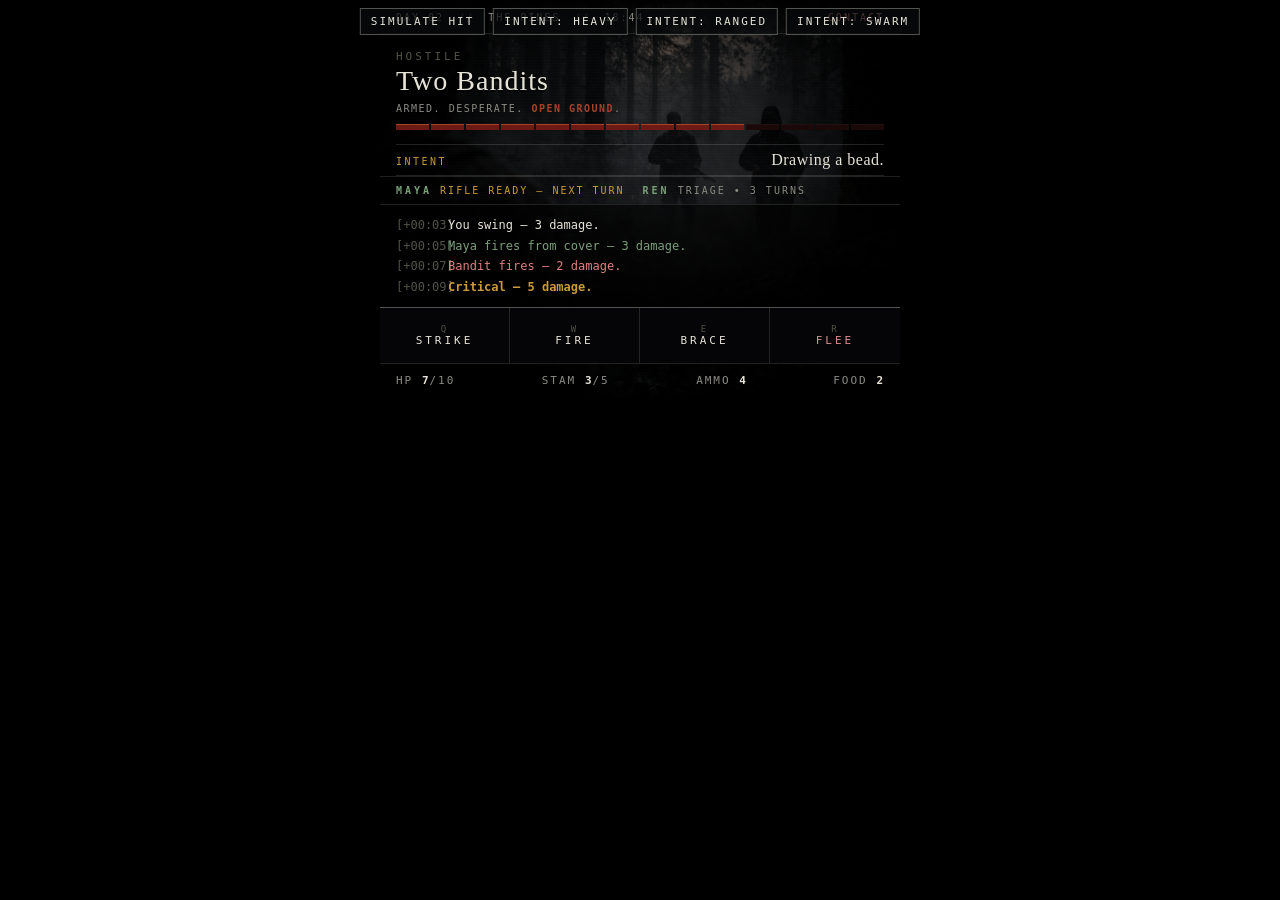
<file: zombie-rpg/combat-preview.html>
<!DOCTYPE html>
<html lang="en">
<head>
  <meta charset="UTF-8" />
  <meta name="viewport" content="width=device-width, initial-scale=1.0, maximum-scale=1.0" />
  <title>Dead Light — Combat Preview</title>
  <style>
    /* ---------- aesthetic target ----------
       - Not a video-game UI. A field-radio / tactical survival HUD.
       - Black room, lantern lighting. Palette stays in bone / rust / ash.
       - ALL CAPS, ui-monospace labels. Thin single rules. Hard corners.
       - No emoji icons, no pulsing chips, no rounded pills.
       - Scene art stays as the backdrop, darkened, with grain and vignette.
       - Damage surfaces diegetically: a red slab number that floats up and
         dies, a short screen-shake, a blood smear on the enemy portrait.
    */
    :root {
      --ink: #e6e3d8;       /* bone */
      --ink-dim: #8b8a82;   /* ash */
      --ink-mute: #525249;
      --rust: #a8412a;      /* old blood */
      --rust-2: #6b1b13;
      --warn: #c99b3a;      /* sodium lamp */
      --calm: #7aa07a;      /* field green */
      --bg: #07070a;
      --panel: rgba(8, 10, 12, 0.72);
      --rule: rgba(230, 227, 216, 0.14);
      --rule-strong: rgba(230, 227, 216, 0.35);
    }
    * { box-sizing: border-box; }
    html, body {
      margin: 0; padding: 0; height: 100%;
      background: #000; color: var(--ink); overflow: hidden;
      font-family: ui-monospace, "SF Mono", "Menlo", "Consolas", monospace;
      -webkit-font-smoothing: antialiased;
    }
    #phone {
      position: fixed; inset: 0;
      max-width: 520px; margin: 0 auto;
      background: var(--bg);
      display: flex; flex-direction: column;
      overflow: hidden;
      position: relative;
    }

    /* --- scene backdrop: darkened JPEG with grain + vignette --- */
    .backdrop {
      position: absolute; inset: 0;
      background: url("images/ambush.jpg") center/cover no-repeat;
      filter: grayscale(0.35) contrast(1.05) brightness(0.55);
    }
    .backdrop::after {
      content: "";
      position: absolute; inset: 0;
      background:
        radial-gradient(ellipse at 50% 40%, transparent 0%, rgba(0,0,0,0.85) 85%),
        repeating-linear-gradient(0deg,
          rgba(255,255,255,0.025) 0 1px,
          transparent 1px 3px);
      pointer-events: none;
    }
    .grain {
      position: absolute; inset: 0; pointer-events: none;
      opacity: 0.35; mix-blend-mode: overlay;
      background-image:
        radial-gradient(rgba(255,255,255,0.08) 1px, transparent 1px);
      background-size: 3px 3px;
      animation: grainShift 0.22s steps(2) infinite;
    }
    @keyframes grainShift {
      0%   { transform: translate(0,0); }
      50%  { transform: translate(-1px,1px); }
      100% { transform: translate(1px,-1px); }
    }

    /* --- header strip: mission context --- */
    .hud-top {
      position: relative; z-index: 2;
      padding: 12px 16px 10px;
      display: flex; justify-content: space-between; align-items: center;
      gap: 12px;
      border-bottom: 1px solid var(--rule);
      background: linear-gradient(180deg, rgba(0,0,0,0.85), transparent);
    }
    .slug {
      font-size: 10px; letter-spacing: 2px;
      color: var(--ink-dim); text-transform: uppercase;
    }
    .slug .sep { color: var(--ink-mute); margin: 0 6px; }

    /* --- enemy block: portrait + intent line --- */
    .enemy-wrap {
      position: relative; z-index: 2;
      flex: 1; display: flex; flex-direction: column;
      align-items: stretch; justify-content: flex-end;
      padding: 16px 16px 0;
    }
    .enemy-tag {
      font-size: 11px; letter-spacing: 3px;
      color: var(--ink-mute); text-transform: uppercase;
    }
    .enemy-name {
      font-family: "Georgia", "Times New Roman", serif;
      font-size: 28px; letter-spacing: 1px;
      color: var(--ink); margin: 2px 0 6px;
      text-shadow: 0 2px 0 rgba(0,0,0,0.8);
    }
    .enemy-meta {
      font-size: 10px; letter-spacing: 1.5px;
      color: var(--ink-dim); text-transform: uppercase;
    }
    .enemy-meta em { color: var(--rust); font-style: normal; font-weight: 700; }

    /* segmented HP bar */
    .hp-strip {
      margin-top: 10px;
      display: grid;
      grid-template-columns: repeat(14, 1fr);
      gap: 2px;
      height: 6px;
    }
    .hp-strip span {
      background: var(--rust-2);
      border-top: 1px solid var(--rust);
    }
    .hp-strip span.empty {
      background: #1b0808;
      border-top-color: rgba(255,255,255,0.03);
    }

    /* intent line - not a chip, a tactical readout */
    .intent {
      margin-top: 14px;
      padding: 6px 0;
      border-top: 1px solid var(--rule);
      border-bottom: 1px solid var(--rule);
      display: flex; justify-content: space-between; align-items: baseline;
      gap: 12px;
    }
    .intent .label {
      font-size: 10px; letter-spacing: 2.5px;
      color: var(--warn); text-transform: uppercase;
    }
    .intent .value {
      font-family: "Georgia", serif;
      font-size: 16px; letter-spacing: 0.5px;
      color: var(--ink);
    }
    .intent .kind-heavy  .value { color: #e36a4e; }
    .intent .kind-ranged .value { color: #b9c2ff; }
    .intent .kind-swarm  .value { color: #ff9076; }
    .intent .kind-light  .value { color: #cfd3c8; }

    /* floating damage number */
    .dmg-float {
      position: absolute;
      top: 30%; left: 50%;
      transform: translate(-50%,-50%);
      font-family: "Georgia", serif;
      font-size: 54px; font-weight: 700; letter-spacing: -1px;
      color: var(--rust);
      text-shadow: 0 0 12px rgba(168,65,42,0.7), 0 3px 0 rgba(0,0,0,0.6);
      pointer-events: none;
      animation: dmgFloat 0.9s ease-out forwards;
    }
    @keyframes dmgFloat {
      0%   { transform: translate(-50%,-50%) scale(0.8); opacity: 0; }
      25%  { transform: translate(-50%,-90%) scale(1.1); opacity: 1; }
      100% { transform: translate(-50%,-160%) scale(1);  opacity: 0; }
    }

    /* --- log strip: tactical comms, monospace --- */
    .log {
      position: relative; z-index: 2;
      padding: 10px 16px;
      font-size: 12px; line-height: 1.55;
      color: var(--ink-dim);
      max-height: 130px; overflow-y: auto;
      border-top: 1px solid var(--rule);
      background: linear-gradient(180deg, rgba(0,0,0,0.6), rgba(0,0,0,0.85));
    }
    .log .entry { display: flex; gap: 8px; padding: 1px 0; }
    .log .ts { color: var(--ink-mute); width: 44px; flex: 0 0 auto; }
    .log .text { flex: 1; }
    .log .hero { color: var(--ink); }
    .log .ally { color: var(--calm); }
    .log .enemy { color: #e28080; }
    .log .crit  { color: var(--warn); font-weight: 700; }

    /* --- ally strip (no pills, no dots, just a tactical readout) --- */
    .allies {
      position: relative; z-index: 2;
      padding: 8px 16px;
      font-size: 10px; letter-spacing: 2px;
      color: var(--ink-mute); text-transform: uppercase;
      border-top: 1px solid var(--rule);
      display: flex; gap: 18px; flex-wrap: wrap;
    }
    .ally { display: inline-flex; gap: 8px; align-items: baseline; }
    .ally .who { color: var(--calm); font-weight: 700; letter-spacing: 3px; }
    .ally .st  { color: var(--ink-dim); }
    .ally.ready .st { color: var(--warn); }

    /* --- action bar: flat, hard edges, one rule between buttons --- */
    .actions {
      position: relative; z-index: 2;
      display: grid; grid-template-columns: repeat(4, 1fr);
      border-top: 1px solid var(--rule-strong);
      background: #050507;
    }
    .actions button {
      background: transparent; color: var(--ink);
      border: none;
      border-right: 1px solid var(--rule);
      padding: 16px 6px;
      font-family: inherit;
      font-size: 11px; letter-spacing: 3px; text-transform: uppercase;
      cursor: pointer;
    }
    .actions button:last-child { border-right: none; }
    .actions button:hover { background: rgba(230,227,216,0.04); color: var(--warn); }
    .actions button .k { display:block; font-size: 9px; color: var(--ink-mute); letter-spacing:2px; }
    .actions button.flee { color: #d98f8f; }

    /* --- hero stats: minimal bottom strip --- */
    .hero-stats {
      position: relative; z-index: 2;
      display: flex; justify-content: space-between;
      padding: 10px 16px;
      border-top: 1px solid var(--rule);
      font-size: 11px; letter-spacing: 2px;
      color: var(--ink-dim); text-transform: uppercase;
    }
    .hero-stats b { color: var(--ink); font-weight: 700; letter-spacing: 1px; }

    /* hit shake */
    @keyframes shake {
      0%,100% { transform: translate(0,0); }
      25% { transform: translate(-3px,1px); }
      50% { transform: translate(2px,-2px); }
      75% { transform: translate(-2px,2px); }
    }
    .shake { animation: shake 0.25s linear; }

    /* control row for the preview itself */
    .demo-ctl {
      position: fixed; top: 8px; left: 50%; transform: translateX(-50%);
      z-index: 100; display: flex; gap: 8px;
    }
    .demo-ctl button {
      background: var(--panel); color: var(--ink);
      border: 1px solid var(--rule-strong);
      padding: 6px 10px; font-size: 11px; letter-spacing: 2px;
      text-transform: uppercase; cursor: pointer;
      font-family: inherit;
    }
    .demo-ctl button:hover { color: var(--warn); border-color: var(--warn); }
  </style>
</head>
<body>
  <div class="demo-ctl">
    <button id="btn-hit">Simulate hit</button>
    <button id="btn-heavy">Intent: heavy</button>
    <button id="btn-ranged">Intent: ranged</button>
    <button id="btn-swarm">Intent: swarm</button>
  </div>

  <div id="phone">
    <div class="backdrop" id="backdrop"></div>
    <div class="grain"></div>

    <div class="hud-top">
      <div class="slug">Day 02 <span class="sep">//</span> The Pines <span class="sep">//</span> 18:44</div>
      <div class="slug" style="color:#d98f8f">CONTACT</div>
    </div>

    <div class="enemy-wrap" id="enemy-wrap">
      <div class="enemy-tag">Hostile</div>
      <div class="enemy-name">Two Bandits</div>
      <div class="enemy-meta">
        Armed. Desperate. <em>OPEN GROUND</em>.
      </div>
      <div class="hp-strip" id="hp-strip"></div>

      <div class="intent" id="intent">
        <span class="label">Intent</span>
        <span class="value">Drawing a bead.</span>
      </div>
    </div>

    <div class="allies">
      <div class="ally ready"><span class="who">Maya</span><span class="st">Rifle ready — next turn</span></div>
      <div class="ally"><span class="who">Ren</span><span class="st">Triage • 3 turns</span></div>
    </div>

    <div class="log" id="log">
      <div class="entry"><span class="ts">[+00:03]</span><span class="text hero">You swing — 3 damage.</span></div>
      <div class="entry"><span class="ts">[+00:05]</span><span class="text ally">Maya fires from cover — 3 damage.</span></div>
      <div class="entry"><span class="ts">[+00:07]</span><span class="text enemy">Bandit fires — 2 damage.</span></div>
      <div class="entry"><span class="ts">[+00:09]</span><span class="text crit">Critical — 5 damage.</span></div>
    </div>

    <div class="actions">
      <button><span class="k">Q</span>Strike</button>
      <button><span class="k">W</span>Fire</button>
      <button><span class="k">E</span>Brace</button>
      <button class="flee"><span class="k">R</span>Flee</button>
    </div>

    <div class="hero-stats">
      <div>HP <b>7</b>/10</div>
      <div>STAM <b>3</b>/5</div>
      <div>AMMO <b>4</b></div>
      <div>FOOD <b>2</b></div>
    </div>
  </div>

  <script>
    // Render 14 ticks of HP, 10 full
    (function () {
      const strip = document.getElementById("hp-strip");
      const total = 14, full = 10;
      for (let i = 0; i < total; i++) {
        const s = document.createElement("span");
        if (i >= full) s.className = "empty";
        strip.appendChild(s);
      }
    })();

    const intents = {
      heavy:  { kind: "kind-heavy",  value: "Winding up — a heavy hit." },
      light:  { kind: "kind-light",  value: "Jaws snap — a quick swipe." },
      ranged: { kind: "kind-ranged", value: "Drawing a bead." },
      swarm:  { kind: "kind-swarm",  value: "The wave is cresting." },
    };
    function setIntent(k) {
      const el = document.getElementById("intent");
      el.className = "intent " + intents[k].kind;
      el.querySelector(".value").textContent = intents[k].value;
    }
    document.getElementById("btn-heavy").onclick  = () => setIntent("heavy");
    document.getElementById("btn-ranged").onclick = () => setIntent("ranged");
    document.getElementById("btn-swarm").onclick  = () => setIntent("swarm");

    function simulateHit() {
      const n = Math.floor(Math.random() * 4) + 2;
      const f = document.createElement("div");
      f.className = "dmg-float";
      f.textContent = "-" + n;
      document.getElementById("enemy-wrap").appendChild(f);
      setTimeout(() => f.remove(), 900);
      const phone = document.getElementById("phone");
      phone.classList.remove("shake"); void phone.offsetWidth;
      phone.classList.add("shake");
    }
    document.getElementById("btn-hit").onclick = simulateHit;
  </script>
</body>
</html>
</file>
